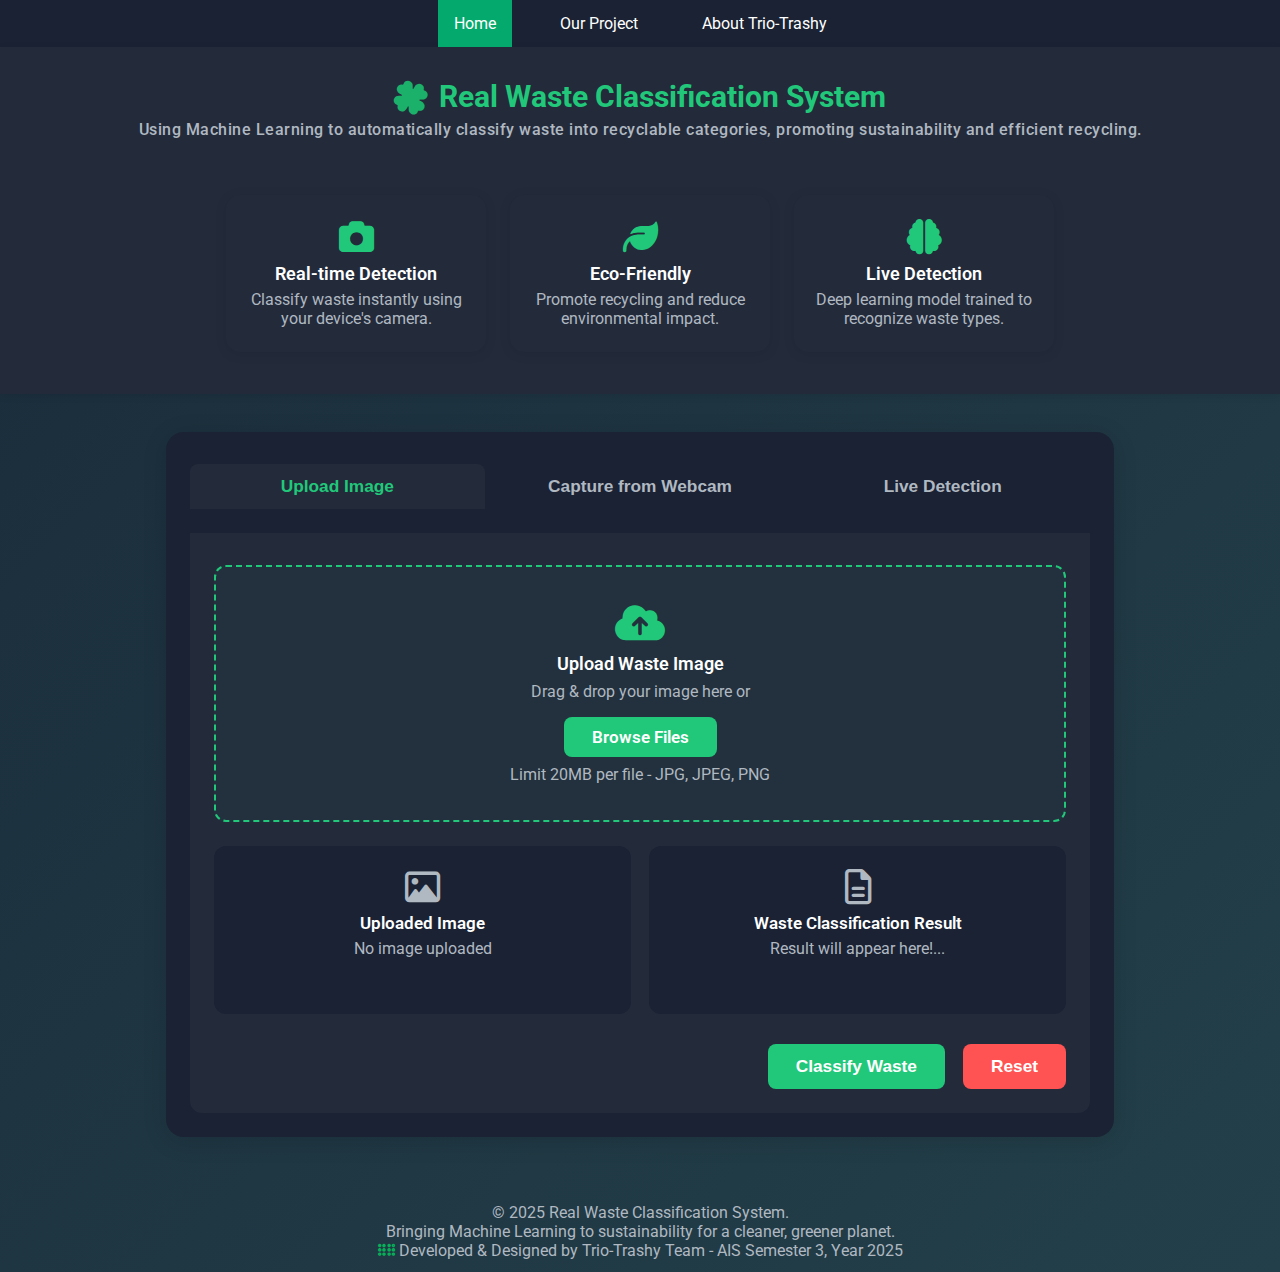
<file: templates/index.html>
<!DOCTYPE html>
<html lang="en">
<head>
  <meta charset="UTF-8">
  <title>Real Waste Classification System</title>
  <meta name="viewport" content="width=device-width, initial-scale=1.0">
  <link href="https://fonts.googleapis.com/css?family=Roboto:400,700&display=swap" rel="stylesheet">
  <link rel="stylesheet" href="https://cdnjs.cloudflare.com/ajax/libs/font-awesome/6.4.2/css/all.min.css">
  <style>
    h2, p {
      margin: 0px;
    }

    .nav-container {
      display: flex;
      justify-content: center; /* Centers the <ul> horizontally */
      background: var(--tab-bg); /* Apply background to the full bar */
    }

    ul {
      list-style-type: none;
      margin: 0;
      padding: 0;
      /* background: var(--tab-bg); */ /* <-- This was moved to .nav-container */
      display: flex;
    }

    ul li a {
      display: block;
      color: white;
      padding: 14px 16px;
      text-decoration: none;
    }

    /* Add spacing between menu items */
    .nav-container > ul > li {
        margin: 0 16px; /* Adds 16px space on left/right (increased from 8px) */
    }

    ul li a:hover:not(.active) {
      background: var(--secondary);
    }

    ul li a.active {
      background-color: #04AA6D;
    }

    :root {
      --primary: #21c87a;
      --primary-dark: #1a2b3a;
      --secondary: #232b3b;
      --accent: #ffd600;
      --card-bg: #232b3b;
      --tab-bg: #1a2233;
      --text: #fff;
      --muted: #b0b8c1;
      --success: #21c87a;
      --danger: #ff5252;
    }
    body {
      font-family: 'Roboto', Arial, sans-serif;
      background: linear-gradient(135deg, #1a2b3a 0%, #23404a 100%);
      margin: 0;
      padding: 0;
      color: var(--text);
      min-height: 100vh;
    }
    .header {
      background: var(--secondary);
      padding: 32px 0 24px 0;
      text-align: center;
      box-shadow: 0 2px 8px rgba(0,0,0,0.08);
    }
    .logo {
      font-size: 1.9rem;
      font-weight: bold;
      color: var(--primary);
      display: flex;
      align-items: center;
      justify-content: center;
      gap: 12px;
    }
    .logo span {
      color: var(--accent);
      font-weight: 700;
    }
    .tagline {
      margin: 18px 0 0 0;
      font-size: 1.1rem;
      color: var(--muted);
    }
    .badge {
      display: inline-block;
      /* background: var(--card-bg); */
      color: #fff;
      border-radius: 5px;
      padding: 6px 18px;
      font-size: 0.85rem;
      margin-bottom: 18px;
      font-weight: 500;
      letter-spacing: 0.5px;
    }
    .main-title {
      font-size: 2.2rem;
      font-weight: 700;
      margin: 0 0 10px 0;
      color: #fff;
    }
    .subtitle {
      color: var(--muted);
      font-size: 1.1rem;
      margin-bottom: 32px;
    }
    .features {
      display: flex;
      justify-content: center;
      gap: 24px;
      margin: 32px 0 0 0;
      flex-wrap: wrap;
    }
    .feature-card {
      background: var(--card-bg);
      border-radius: 14px;
      padding: 24px 20px;
      width: 220px;
      text-align: center;
      box-shadow: 0 2px 12px rgba(0,0,0,0.10);
      color: #fff;
      margin-bottom: 18px;
    }
    .feature-card i {
      font-size: 2.2rem;
      color: var(--primary);
      margin-bottom: 10px;
    }
    .feature-title {
      font-weight: 600;
      margin-bottom: 6px;
      font-size: 1.1rem;
    }
    .feature-desc {
      color: var(--muted);
      font-size: 0.98rem;
    }
    .container {
      max-width: 900px;
      margin: 38px auto 0 auto;
      background: var(--tab-bg);
      border-radius: 18px;
      box-shadow: 0 4px 24px rgba(0,0,0,0.13);
      padding: 32px 24px 24px 24px;
    }
    .tabs {
      display: flex;
      gap: 8px;
      margin-bottom: 24px;
    }
    .tab-btn {
      flex: 1;
      background: none;
      border: none;
      color: var(--muted);
      font-size: 1.08rem;
      padding: 12px 0;
      border-radius: 8px 8px 0 0;
      cursor: pointer;
      font-weight: 600;
      transition: background 0.2s, color 0.2s;
    }
    .tab-btn.active {
      background: var(--card-bg);
      color: var(--primary);
    }
    .tab-content {
      display: none;
      background: var(--card-bg);
      border-radius: 0 0 12px 12px;
      padding: 32px 24px 24px 24px;
      min-height: 260px;
      animation: fadeIn 0.7s;
    }
    .tab-content.active {
      display: block;
    }
    .upload-area {
      text-align: center;
      border: 2px dashed var(--primary);
      border-radius: 12px;
      padding: 36px 18px;
      background: rgba(33,200,122,0.04);
      margin-bottom: 24px;
    }
    .upload-area i {
      font-size: 2.5rem;
      color: var(--primary);
      margin-bottom: 10px;
    }
    .upload-area input[type="file"] {
      display: none;
    }
    .upload-label {
      display: inline-block;
      background: var(--primary);
      color: #fff;
      padding: 10px 28px;
      border-radius: 8px;
      font-size: 1.08rem;
      font-weight: 600;
      cursor: pointer;
      margin-top: 16px;
      transition: background 0.2s;
    }
    .upload-label:hover {
      background: #1bb16a;
    }
    .upload-note {
      color: var(--muted);
      font-size: 0.98rem;
      margin-top: 8px;
    }
    .cards-row {
      display: flex;
      gap: 18px;
      margin-bottom: 18px;
      flex-wrap: wrap;
    }
    .result-card {
      flex: 1;
      background: #1a2233;
      border-radius: 12px;
      padding: 24px 16px;
      min-width: 220px;
      min-height: 120px;
      text-align: center;
      color: #fff;
      margin-bottom: 12px;
    }
    .result-card i {
      font-size: 2.2rem;
      color: var(--muted);
      margin-bottom: 8px;
    }
    .result-title {
      font-size: 1.05rem;
      font-weight: 600;
      margin-bottom: 6px;
    }
    .result-content {
      color: var(--muted);
      font-size: 0.98rem;
    }
    .action-row {
      display: flex;
      gap: 18px;
      justify-content: flex-end;
      margin-top: 18px;
    }
    .action-btn {
      padding: 12px 28px;
      border: none;
      border-radius: 8px;
      font-size: 1.08rem;
      font-weight: 600;
      cursor: pointer;
      transition: background 0.2s;
    }
    .action-btn.process {
      background: var(--success);
      color: #fff;
    }
    .action-btn.process:hover {
      background: #1bb16a;
    }
    .action-btn.reset {
      background: var(--danger);
      color: #fff;
    }
    .action-btn.reset:hover {
      background: #d32f2f;
    }
    .footer {
      margin-top: 48px;
      text-align: center;
      color: var(--muted);
      font-size: 0.98rem;
      padding: 18px 0 12px 0;
    }
    @media (max-width: 900px) {
      .features { flex-direction: column; align-items: center; }
      .cards-row { flex-direction: column; }
      .container { padding: 18px 4vw 18px 4vw; }
    }
    @keyframes fadeIn {
      from { opacity: 0; transform: translateY(30px);}
      to { opacity: 1; transform: translateY(0);}
    }
  </style>
 
</head>
<body>
  <div class="nav-container">      
    <ul>
      <li><a class="active" href="/">Home</a></li>      
      <li><a href="/about_project">Our Project</a></li> 
      <li><a href="/our_team">About Trio-Trashy</a></li>
    </ul>
  </div>

  <div class="header">
    <div class="logo">
       <i class="fa-solid fa-clover fa-rotate-by fa-lg" style="color:#1bb16a;; --fa-rotate-angle: 150deg;"></i> Real Waste Classification System
    </div>
    <div class="badge feature-desc"> Using Machine Learning to automatically classify waste into recyclable categories, promoting sustainability and efficient recycling. </div>
    <div class="subtitle"></div> 
    <div class="features">
      <div class="feature-card">
        <i class="fa-solid fa-camera"></i>
        <div class="feature-title">Real-time Detection</div>
        <div class="feature-desc">Classify waste instantly using your device's camera.</div>
      </div>
      <div class="feature-card">
        <i class="fa-solid fa-leaf"></i>
        <div class="feature-title">Eco-Friendly</div>
        <div class="feature-desc">Promote recycling and reduce environmental impact.</div>
      </div>
      <div class="feature-card">
        <i class="fa-solid fa-brain"></i>
        <div class="feature-title">Live Detection</div>
        <div class="feature-desc">Deep learning model trained to recognize waste types.</div>
      </div>
    </div>
  </div>
  <div class="container">
    <div class="tabs">
      <button class="tab-btn active" onclick="showTab('uploadTab', this)">Upload Image</button>
      <button class="tab-btn" onclick="showTab('captureTab', this)">Capture from Webcam</button>
      <button class="tab-btn" onclick="showTab('liveTab', this)">Live Detection</button>
    </div>

    <!-- 1. Upload Tab -->
    <div id="uploadTab" class="tab-content active">
      <div class="upload-area" id="uploadDrop">
        <i class="fa-solid fa-cloud-arrow-up"></i>
        <div style="font-size:1.15rem;font-weight:600;margin-bottom:6px;">Upload Waste Image</div>
        <div class="upload-note">Drag & drop your image here or</div>
        <label class="upload-label">
          Browse Files
          <input type="file" accept="image/*" onchange="handleUpload(this)">
        </label>
        <div class="upload-note">Limit 20MB per file - JPG, JPEG, PNG</div>
      </div>
      <div class="cards-row">
        <div class="result-card" id="uploadedImageCard">
          <i class="fa-regular fa-image"></i>
          <div class="result-title">Uploaded Image</div>
          <div class="result-content" id="uploadedImageText">No image uploaded</div>
        </div>
        <div class="result-card" id="segmentationCard">
          <i class="fa-regular fa-file-lines"></i>
          <div class="result-title" id="segmentationTitle">Waste Classification Result</div>
          <div class="result-content" id="segmentationContent">
            Result will appear here!...
          </div>
        </div>
      </div>
      <div class="action-row">
        <button class="action-btn process" onclick="processImage()">Classify Waste</button>
        <button class="action-btn reset" onclick="resetUpload()">Reset</button>
      </div>
    </div>


    <!-- 2. Capture Tab -->
    <div id="captureTab" class="tab-content">
      <div class="upload-area">
        <i class="fa-solid fa-camera"></i>
        <div style="font-size:1.15rem;font-weight:600;margin-bottom:6px;">Capture Waste Image</div>
        <div class="upload-note">Use your webcam to capture a photo of your waste item.</div>
        <video id="camera" autoplay playsinline style="margin-top:12px;max-width:100%;border-radius:10px;"></video><br>
        <button class="upload-label" onclick="captureImage()">Capture</button>
        <button class="upload-label" onclick="flipCamera()" style="background:var(--accent);color:#222;margin-left:10px;">Flip Camera</button>
      </div>
      <div class="cards-row">
        <div class="result-card" id="capturedImageCard">
          <i class="fa-regular fa-image"></i>
          <div class="result-title">Captured Image</div>
          <div class="result-content" id="capturedImageText">No image captured</div>
        </div>
        <div class="result-card" id="captureResultCard">
          <i class="fa-regular fa-file-lines"></i>
          <div class="result-title" id="segmentationTitle">Segregation Result</div>
          <div class="result-content" id="segmentationContent">Results will appear here!...</div>
        </div>
      </div>      
    </div>

    <!-- 3. Live Tab -->
    <div id="liveTab" class="tab-content">
      <div class="upload-area">
        <i class="fa-solid fa-video"></i>
        <div style="font-size:1.15rem;font-weight:600;margin-bottom:6px;">Live Detection</div>
        <div class="upload-note">Point your camera at waste items for live predictions.</div>
        <video id="realtimeCamera" autoplay playsinline style="margin-top:12px;max-width:100%;border-radius:10px;"></video><br>
        <button class="upload-label" onclick="flipRealtimeCamera()" style="background:var(--accent);color:#222;margin-top:10px;">Flip Camera</button>
      </div>
      <div class="result-card" style="margin:0 auto;">
        <i class="fa-regular fa-file-lines"></i>
        <div class="result-title">Live Result</div>
        <div class="result-content" id="realtimeResultText">Results will appear here</div>
      </div>
    </div>

  </div>

  <div class="footer">
    &copy; 2025 Real Waste Classification System.<br>
    Bringing Machine Learning to sustainability for a cleaner, greener planet.<br>
    <i class="fa-solid fa-braille fa-sm" style="color: #06b259;"></i> Developed & Designed by Trio-Trashy Team - AIS Semester 3, Year 2025
  </div>
  <script>

    // Tab switching
    function showTab(tabId, btn) {
      document.querySelectorAll('.tab-content').forEach(tab => tab.classList.remove('active'));
      document.getElementById(tabId).classList.add('active');
      document.querySelectorAll('.tab-btn').forEach(b => b.classList.remove('active'));
      btn.classList.add('active');
      if (tabId !== 'liveTab') liveDetectionActive = false;
    }

    // Upload logic
    let uploadedImage = null;
    function handleUpload(input) {
      const file = input.files[0];
      if (!file) return;
      uploadedImage = file;
      document.getElementById('uploadedImageText').innerHTML = `<img src="${URL.createObjectURL(file)}" style="max-width:200px;border-radius:8px;">`;
      document.getElementById('segmentationContent').innerText = "Ready to process";
    }
 
    function resetUpload() {
      uploadedImage = null;
      document.getElementById('uploadedImageText').innerText = "No image uploaded";
      document.getElementById('segmentationContent').innerText = "Results will appear here";
    }

    // Webcam logic (simplified, add your backend integration as needed)
    let stream, currentFacingMode = "environment";
    function startCamera(videoId, facingMode = "environment") {
      const constraints = { video: { facingMode }, audio: false };
      navigator.mediaDevices.getUserMedia(constraints)
        .then(s => {
          stream = s;
          const video = document.getElementById(videoId);
          video.srcObject = stream;
        });
    } 

    /**
     * Animates an image from a start element to an end element.
     * @param {HTMLElement} startElement - The <img> element to animate from.
     * @param {HTMLElement} endElement - The target <div> element to animate to.
     * @returns {Promise} - A promise that resolves when the animation is complete.
     */
    function animateToss(startElement, endElement) {
      return new Promise(resolve => {
        // 1. Get positions
        const startRect = startElement.getBoundingClientRect();
        const endRect = endElement.getBoundingClientRect();
        
        // Calculate start and end coordinates (center points)
        const startX = startRect.left + startRect.width / 2;
        const startY = startRect.top + startRect.height / 2;
        const endX = endRect.left + endRect.width / 2;
        const endY = endRect.top + endRect.height / 2;

        // 2. Create the "flying" image
        const flyingImage = document.createElement('img');
        flyingImage.src = startElement.src;
        flyingImage.style.position = 'fixed'; // Use fixed positioning for viewport
        flyingImage.style.left = `${startRect.left}px`;
        flyingImage.style.top = `${startRect.top}px`;
        flyingImage.style.width = `${startRect.width}px`;
        flyingImage.style.height = `${startRect.height}px`;
        flyingImage.style.borderRadius = '8px'; // Match original style
        flyingImage.style.zIndex = '9999';
        flyingImage.style.border = '2px solid var(--primary)'; // Make it stand out
        document.body.appendChild(flyingImage);

        // 3. Animate using the Web Animate API
        const animation = flyingImage.animate([
          { // from
            transform: 'translate(0, 0) scale(1) rotate(0deg)',
            opacity: 1
          },
          { // to
            // Move to the destination, shrink, and fade out
            transform: `translate(${endX - startX}px, ${endY - startY}px) scale(0.1) rotate(360deg)`,
            opacity: 0
          }
        ], {
          duration: 700, // 0.7 seconds
          easing: 'cubic-bezier(0.5, -0.2, 0.8, 0.5)' // An easing that gives it a nice "arc"
        });

        // 4. Clean up and resolve the promise when done
        animation.onfinish = () => {
          flyingImage.remove();
          resolve();
        };
      });
    }

    function processImage() {
      if (!uploadedImage) {
        document.getElementById('segmentationContent').innerText = "Please upload an image first.";
        return;
      }
      
      // Show processing state
      document.getElementById('segmentationContent').innerHTML = `<span style="color:var(--primary);"><i class="fa fa-spinner fa-spin"></i> Processing...</span>`;
      document.getElementById('segmentationTitle').innerHTML = 'Classifying...';
      
      // Get the uploaded image element to animate FROM
      const startImageElement = document.getElementById('uploadedImageText').querySelector('img');
      
      const formData = new FormData();
      formData.append('image', uploadedImage);

      fetch('/predict', {
        method: 'POST',
        body: formData
      })
        .then(res => {
          if (!res.ok) {
            // Handle server errors (like 500)
            return res.json().then(err => Promise.reject(err));
          }
          return res.json();
        })
        .then(data => {
          // Check for a successful prediction WITH a bin path
          if (data.bin_path && startImageElement) {
            
            // Get the card element to animate TO
            const endElement = document.getElementById('segmentationCard');
            
            // 1. Clear the "Processing..." text
            document.getElementById('segmentationTitle').innerHTML = 'Waste Classification Result';
            document.getElementById('segmentationContent').innerHTML = ''; // Empty for animation
            
            // 2. Run the animation and wait for it to finish
            animateToss(startImageElement, endElement).then(() => {
              
              // 3. Animation is done, now show the final result
              // This is the HTML that was in your original file, just formatted nicely
              const resultHTML = `
                <span style="color:var(--success); line-height: 1.6;">
                  Waste Type: <strong>${data.waste_type}</strong><br>
                  Bin: <strong>${data.prediction}</strong><br>
                  Confidence: <strong>${data.confidence}</strong>
                </span>
                <br><br>
                <img src="${data.bin_path}" alt="${data.prediction} Bin" style="max-width: 50%; height: auto; border-radius: 4px; animation: fadeIn 0.5s;">
              `;
              document.getElementById('segmentationContent').innerHTML = resultHTML;
            });
            
          } else {
            // Fallback for an error from the server or if something went wrong
            document.getElementById('segmentationTitle').innerHTML = 'Result';
            document.getElementById('segmentationContent').innerHTML = 
              `<span style="color:var(${data.error ? '--danger' : '--success'});">${data.error || data.prediction || 'An unknown error occurred'}</span>`;
          }
        })
        .catch((err) => {
          // Handle network errors or errors from the .then() block
          console.error('Fetch Error:', err);
          document.getElementById('segmentationTitle').innerHTML = 'Error';
          const errorMessage = err.error || 'Prediction failed. Try again.';
          document.getElementById('segmentationContent').innerHTML = `<span style="color:var(--danger);">${errorMessage}</span>`;
        });
    }

    function captureImage() {
      const video = document.getElementById("camera");
      const captureBtn = document.querySelector('#captureTab .upload-label');
      captureBtn.disabled = true;
      captureBtn.style.opacity = 0.6;

      const canvas = document.createElement("canvas");
      canvas.width = video.videoWidth;
      canvas.height = video.videoHeight;
      canvas.getContext("2d").drawImage(video, 0, 0);

      const imgDataUrl = canvas.toDataURL("image/jpeg");
      
      // 1. Show the captured image preview
      document.getElementById("capturedImageText").innerHTML = `<img src="${imgDataUrl}" style="max-width:120px;border-radius:8px;">`;
      
      // 2. Get the new preview image to animate FROM
      const startImageElement = document.getElementById('capturedImageText').querySelector('img');
      
      // 3. Set processing text
      document.getElementById("captureResultCard").querySelector('.result-title').innerHTML = 'Classifying...';
      // document.getElementById("captureResultText").innerHTML = `<span style="color:var(--primary);"><i class="fa fa-spinner fa-spin"></i> Processing...</span>`;

      canvas.toBlob(blob => {
        const formData = new FormData();
        formData.append('image', blob, 'capture.jpg');
        
        fetch('/predict', {
          method: 'POST',
          body: formData
        })
        .then(res => {
          if (!res.ok) {
            return res.json().then(err => Promise.reject(err));
          }
          return res.json();
        })    
        .then(data => {
          // alert("Data received from server: " + JSON.stringify(data));
          // alert("Data.bin_path: " + data.bin_path);
          
          if (data.bin_path && startImageElement) {
            // alert("bin_path: " + data.bin_path );
            // alert("prediction: " + data.prediction );
            // alert("waste_type: " + data.waste_type );
            // alert("confidence: " + data.confidence );

            // Get the card element to animate TO
            const endElement = document.getElementById('captureResultCard');
                        
            // 1. Clear the "Processing..." text
            document.getElementById("captureResultCard").querySelector('.result-title').innerHTML = 'Waste Classification Result';
            document.getElementById("captureResultCard").querySelector('.result-content').innerHTML =  ''; // Empty for animation
            
            // 2. Run the animation
             animateToss(startImageElement, endElement).then(() => {
              
              // // 3. Animation is done, show the final result
              const resultHTML = `
                <span style="color:var(--success); line-height: 1.6;">
                  Waste Type: <strong>${data.waste_type}</strong><br>
                  Bin: <strong>${data.prediction}</strong><br>
                  Confidence: <strong>${data.confidence}</strong>
                </span>
                <br><br>
                <img src="${data.bin_path}" alt="${data.prediction} Bin" style="max-width: 50%; height: auto; border-radius: 4px; animation: fadeIn 0.5s;">
              `;
              document.getElementById("captureResultCard").querySelector('.result-content').innerHTML = resultHTML;
             });
            
          } else {
            // Fallback for an error
            document.getElementById('captureResultCard').querySelector('.result-title').innerHTML = 'Result';
            document.getElementById('captureResultText').innerHTML = 
              `<span style="color:var(${data.error ? '--danger' : '--success'});">${data.error || data.prediction || 'An unknown error occurred'}</span>`;
          }
        })
        .catch((err) => {
          console.error('Fetch Error:', err);
          document.getElementById('captureResultCard').querySelector('.result-title').innerHTML = 'Error';
          const errorMessage = err.error || 'Prediction failed. Try again.';
          document.getElementById('captureResultText').innerHTML = `<span style="color:var(--danger);">${errorMessage}</span>`;
        })
        .finally(() => {
          captureBtn.disabled = false;
          captureBtn.style.opacity = 1;
        });
      }, "image/jpeg");
    }


    function flipCamera() {
      currentFacingMode = currentFacingMode === "user" ? "environment" : "user";
      if (stream) stream.getTracks().forEach(track => track.stop());
      startCamera("camera", currentFacingMode);
    }
    // Live detection logic (simplified)
    function flipRealtimeCamera() {
      currentFacingMode = currentFacingMode === "user" ? "environment" : "user";
      if (stream) stream.getTracks().forEach(track => track.stop());
      startCamera("realtimeCamera", currentFacingMode);
    }  

  let liveDetectionActive = false;
    
  function startLiveDetection() {
    const video = document.getElementById("realtimeCamera");
    liveDetectionActive = true;
    const resultBox = document.getElementById("realtimeResultText");
    let firstRun = true;

    function sendFrame() {
      if (!liveDetectionActive) return;
      if (video.readyState === 4) {
        const canvas = document.createElement("canvas");
        canvas.width = video.videoWidth;
        canvas.height = video.videoHeight;
        canvas.getContext("2d").drawImage(video, 0, 0);
        canvas.toBlob(blob => {
          const formData = new FormData();
          formData.append('image', blob, 'frame.jpg');
          if (firstRun) {
            resultBox.innerHTML = `<span style="color:var(--primary);"><i class="fa fa-spinner fa-spin"></i> Detecting...</span>`;
            firstRun = false;
          }
          fetch('/predict', {
            method: 'POST',
            body: formData
          })
            .then(res => res.json())
            .then(data => {

              // alert("bin_path: " + data.bin_path );
              // alert("prediction: " + data.prediction );
              // alert("waste_type: " + data.waste_type );
              // alert("confidence: " + data.confidence );

              const resultHTML = `
                <span style="color:var(--success); line-height: 1.6;">
                  Waste Type: <strong>${data.waste_type}</strong><br>
                  Bin: <strong>${data.prediction}</strong><br>
                  Confidence: <strong>${data.confidence}</strong>
                </span>
                <br><br>
                <img src="${data.bin_path}" alt="${data.prediction} Bin" style="max-width: 50%; height: auto; border-radius: 4px; animation: fadeIn 0.5s;">
              `;
              resultBox.innerHTML = resultHTML;

              // let result = data.result || data.prediction || "No prediction received.";
              // let confidence = data.confidence !== undefined ? ` (${(data.confidence * 100).toFixed(1)}%)` : "";
              // resultBox.innerHTML = `<span style="color:var(--success);">${result}${confidence}</span>`;
              setTimeout(sendFrame, 1200);
            })
            .catch(() => {
              resultBox.innerHTML = `<span style="color:var(--danger);">Prediction failed.</span>`;
              setTimeout(sendFrame, 2000);
            });
        }, "image/jpeg");
      } else {
        setTimeout(sendFrame, 600);
      }
    }
    sendFrame();
  }

    document.querySelectorAll('.tab-btn').forEach((btn, idx) => {
    btn.addEventListener('click', () => {
      if (btn.textContent.includes('Webcam')) {
        liveDetectionActive = false;
        startCamera("camera", currentFacingMode);
      }
      if (btn.textContent.includes('Live')) {
        startCamera("realtimeCamera", currentFacingMode);
        setTimeout(startLiveDetection, 1000); // Wait for camera to be ready
      }
      if (btn.textContent.includes('Upload')) {
        liveDetectionActive = false;
        if (stream) stream.getTracks().forEach(track => track.stop());
      }
    });
  });

    // Drag & drop upload
    const uploadDrop = document.getElementById('uploadDrop');
    uploadDrop.addEventListener('dragover', e => { e.preventDefault(); uploadDrop.style.background = 'rgba(33,200,122,0.10)'; });
    uploadDrop.addEventListener('dragleave', e => { e.preventDefault(); uploadDrop.style.background = 'rgba(33,200,122,0.04)'; });
    uploadDrop.addEventListener('drop', e => {
      e.preventDefault();
      uploadDrop.style.background = 'rgba(33,200,122,0.04)';
      const files = e.dataTransfer.files;
      if (files.length) {
        document.querySelector('.upload-label input[type="file"]').files = files;
        handleUpload({ files });
      }
    });

  </script>
</body>
</html>
</file>
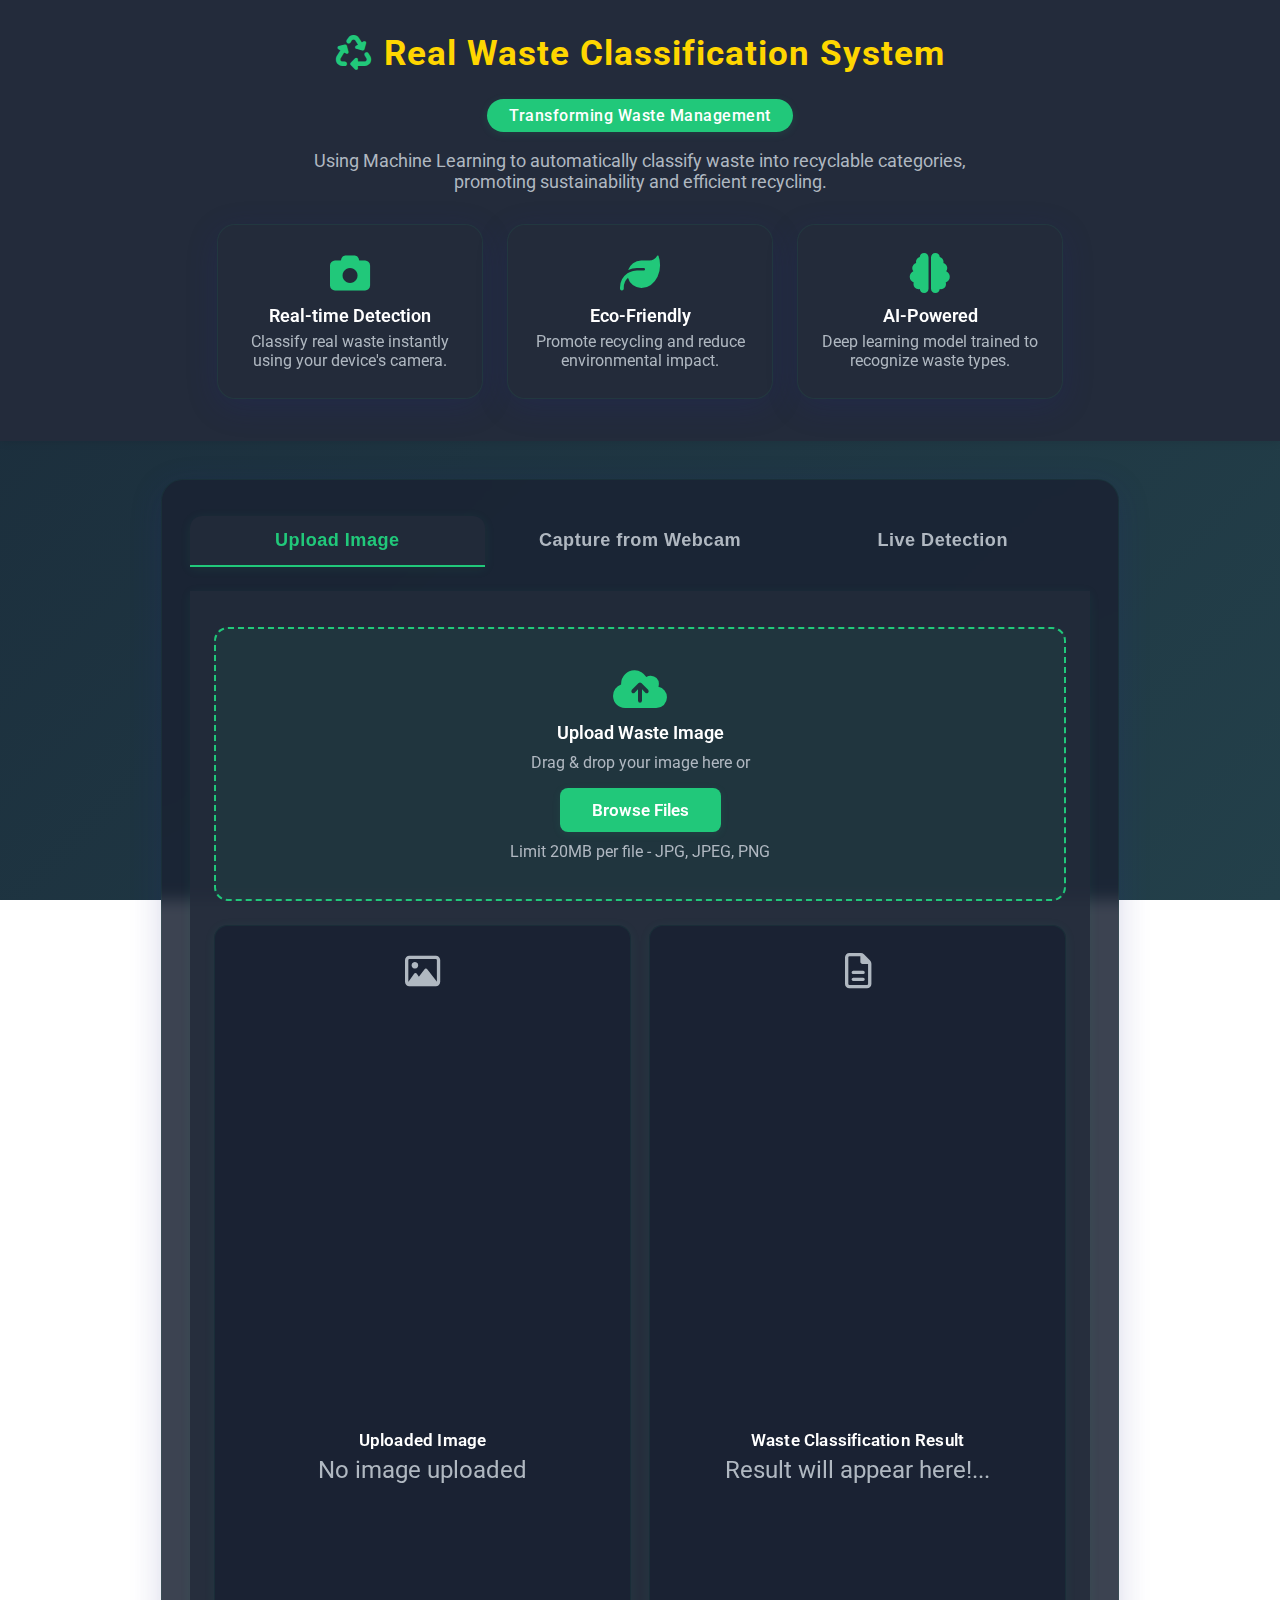
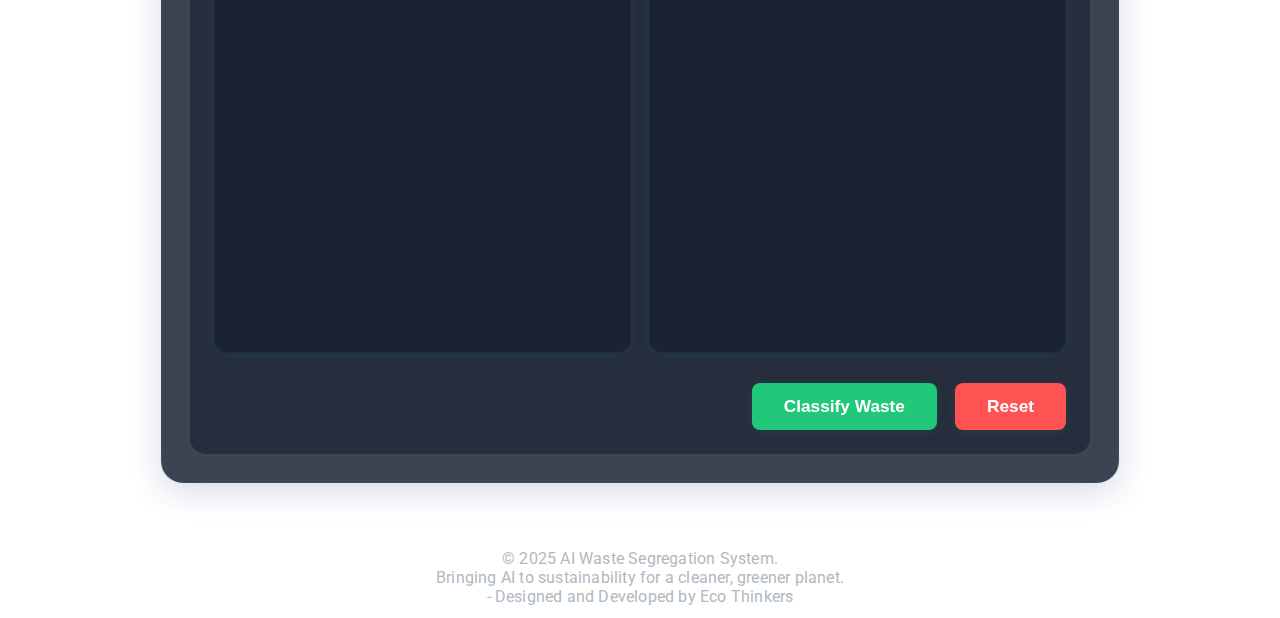
<file: Testing/index__.html>
<!DOCTYPE html>
<html lang="en">
<head>
  <meta charset="UTF-8">
  <title>Real Waste Classification System</title>
  <meta name="viewport" content="width=device-width, initial-scale=1.0">
  <link href="https://fonts.googleapis.com/css?family=Roboto:400,700&display=swap" rel="stylesheet">
  <link rel="stylesheet" href="https://cdnjs.cloudflare.com/ajax/libs/font-awesome/6.4.2/css/all.min.css">
  
  <link rel="stylesheet" href="../static/styles.css">
</head>
<body>
  <div class="header">
    <div class="logo">
      <i class="fa-solid fa-recycle"></i> <span>Real Waste Classification System</span>
    </div>
    <div class="badge">Transforming Waste Management</div>
    <!-- <div class="main-title">AI Waste Segregation System</div> -->
    <div class="subtitle">
      Using Machine Learning to automatically classify waste into recyclable categories, promoting sustainability and efficient recycling.
    </div>
    <div class="features">
      <div class="feature-card">
        <i class="fa-solid fa-camera"></i>
        <div class="feature-title">Real-time Detection</div>
        <div class="feature-desc">Classify real waste instantly using your device's camera.</div>
      </div>
      <div class="feature-card">
        <i class="fa-solid fa-leaf"></i>
        <div class="feature-title">Eco-Friendly</div>
        <div class="feature-desc">Promote recycling and reduce environmental impact.</div>
      </div>
      <div class="feature-card">
        <i class="fa-solid fa-brain"></i>
        <div class="feature-title">AI-Powered</div>
        <div class="feature-desc">Deep learning model trained to recognize waste types.</div>
      </div>
    </div>
  </div>
  <div class="container">
    <div class="tabs">
      <button class="tab-btn active" onclick="showTab('uploadTab', this)">Upload Image</button>
      <button class="tab-btn" onclick="showTab('captureTab', this)">Capture from Webcam</button>
      <button class="tab-btn" onclick="showTab('liveTab', this)">Live Detection</button>
    </div>
    <!-- Upload Tab -->
    <div id="uploadTab" class="tab-content active">
      <div class="upload-area" id="uploadDrop">
        <i class="fa-solid fa-cloud-arrow-up"></i>
        <div style="font-size:1.15rem;font-weight:600;margin-bottom:6px;">Upload Waste Image</div>
        <div class="upload-note">Drag & drop your image here or</div>
        <label class="upload-label">
          Browse Files
          <input type="file" accept="image/*" onchange="handleUpload(this)">
        </label>
        <div class="upload-note">Limit 20MB per file - JPG, JPEG, PNG</div>
      </div>
      <div class="cards-row">
        <div class="result-card" id="uploadedImageCard">
          <i class="fa-regular fa-image"></i>
          <div class="result-title">Uploaded Image</div>
          <div class="result-content" id="uploadedImageText">No image uploaded</div>
        </div>
        <div class="result-card" id="segmentationCard">
          <i class="fa-regular fa-file-lines"></i>

          <div class="result-title" id="segmentationTitle">Waste Classification Result</div>
          <div class="result-content" id="segmentationContent">
            Result will appear here!...
          </div>

        </div>
      </div>
      <div class="action-row">
        <button class="action-btn process" onclick="processImage()">Classify Waste</button>
        <!-- <button class="action-btn process" onclick="resetUpload()">Classify Another</button> -->
        <button class="action-btn reset" onclick="resetUpload()">Reset</button>
      </div>
    </div>
    <!-- Capture Tab -->
    <div id="captureTab" class="tab-content">
      <div class="upload-area">
        <i class="fa-solid fa-camera"></i>
        <div style="font-size:1.15rem;font-weight:600;margin-bottom:6px;">Capture Waste Image</div>
        <div class="upload-note">Use your webcam to capture a photo of your waste item.</div>
        <video id="camera" autoplay playsinline style="margin-top:12px;max-width:100%;border-radius:10px;"></video><br>
        <button class="upload-label" onclick="captureImage()">Capture</button>
        <button class="upload-label" onclick="flipCamera()" style="background:var(--accent);color:#222;margin-left:10px;">Flip Camera</button>
      </div>
      <div class="cards-row">
        <div class="result-card" id="capturedImageCard">
          <i class="fa-regular fa-image"></i>
          <div class="result-title">Captured Image</div>
          <div class="result-content" id="capturedImageText">No image captured</div>
        </div>
        <div class="result-card" id="captureResultCard">
          <i class="fa-regular fa-file-lines"></i>
          <div class="result-title" id="segmentationTitle">Segregation Result</div>
          <div class="result-content" id="segmentationContent">Results will appear here!...</div>
        </div>
      </div>
    </div>
    <!-- Live Tab -->
    <div id="liveTab" class="tab-content">
      <div class="upload-area">
        <i class="fa-solid fa-video"></i>
        <div style="font-size:1.15rem;font-weight:600;margin-bottom:6px;">Live Detection</div>
        <div class="upload-note">Point your camera at waste items for live predictions.</div>
        <video id="realtimeCamera" autoplay playsinline style="margin-top:12px;max-width:100%;border-radius:10px;"></video><br>
        <button class="upload-label" onclick="flipRealtimeCamera()" style="background:var(--accent);color:#222;margin-top:10px;">Flip Camera</button>
      </div>
      <div class="result-card" style="margin:0 auto;">
        <i class="fa-regular fa-file-lines"></i>
        <div class="result-title">Live Result</div>
        <div class="result-content" id="realtimeResultText">Results will appear here</div>
      </div>
    </div>
    <!-- <div class="upload-note" style="margin-top:18px;">
      <i class="fa-solid fa-circle-info"></i>
      Using EcoSort AI Model v2.1 - Trained on 50,000+ waste images across 6 categories. Integrated with OpenCV for real-time processing.
    </div> -->
  </div>
  <div class="footer">
    &copy; 2025 AI Waste Segregation System.<br>
    Bringing AI to sustainability for a cleaner, greener planet.<br>
    - Designed and Developed by Eco Thinkers
  </div>

  <script src="../static/scripts.js"></script>
  
</body>
</html>
</file>
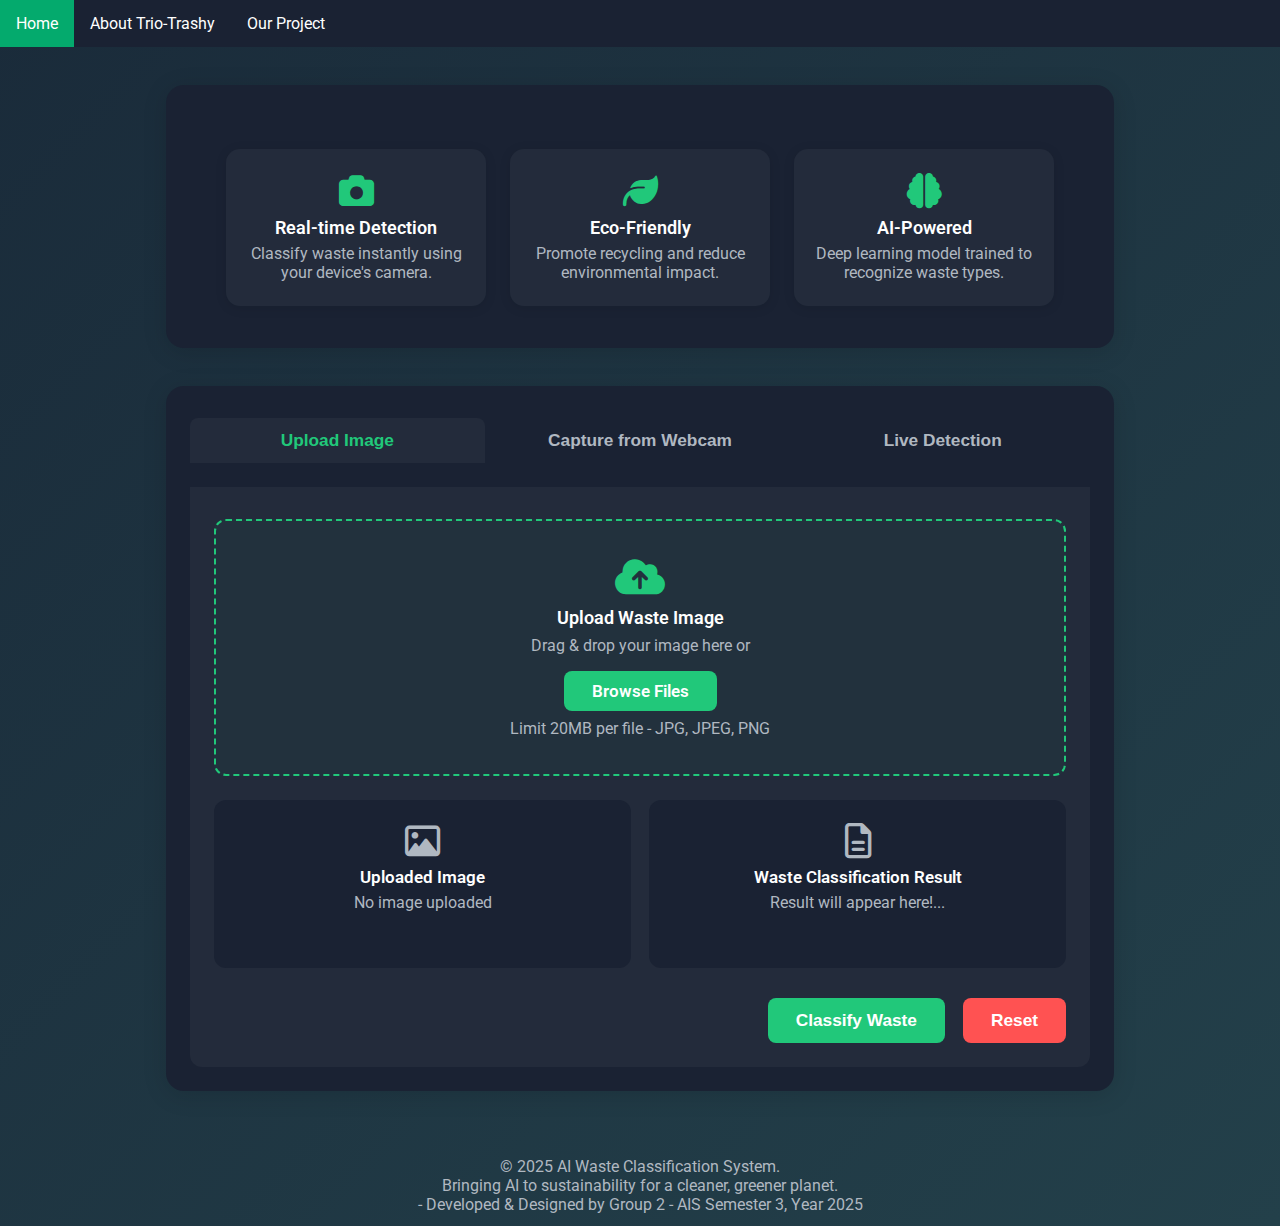
<file: Testing/our_team____.html>
<!DOCTYPE html>
<html lang="en">
<head>
  <meta charset="UTF-8">
  <title>Real Waste Classification System</title>
  <meta name="viewport" content="width=device-width, initial-scale=1.0">
  <link href="https://fonts.googleapis.com/css?family=Roboto:400,700&display=swap" rel="stylesheet">
  <link rel="stylesheet" href="https://cdnjs.cloudflare.com/ajax/libs/font-awesome/6.4.2/css/all.min.css">
  <style>
    h2, p {
      margin: 10px;
    }

    ul {
      list-style-type: none;
      margin: 0;
      padding: 0;
      background: var(--tab-bg);
      display: flex;
    }

    ul li a {
      display: block;
      color: white;
      padding: 14px 16px;
      text-decoration: none;
    }

    ul li a:hover:not(.active) {
      background: var(--secondary);
      /* background-color: #111111; */
    }

    ul li a.active {
      background-color: #04AA6D;
    }

    :root {
      --primary: #21c87a;
      --primary-dark: #1a2b3a;
      --secondary: #232b3b;
      --accent: #ffd600;
      --card-bg: #232b3b;
      --tab-bg: #1a2233;
      --text: #fff;
      --muted: #b0b8c1;
      --success: #21c87a;
      --danger: #ff5252;
    }
    body {
      font-family: 'Roboto', Arial, sans-serif;
      background: linear-gradient(135deg, #1a2b3a 0%, #23404a 100%);
      margin: 0;
      padding: 0;
      color: var(--text);
      min-height: 100vh;
    }
    .header {
      background: var(--secondary);
      padding: 32px 0 24px 0;
      text-align: center;
      box-shadow: 0 2px 8px rgba(0,0,0,0.08);
    }
    .logo {
      font-size: 2rem;
      font-weight: bold;
      color: var(--primary);
      display: flex;
      align-items: center;
      justify-content: center;
      gap: 12px;
    }
    .logo span {
      color: var(--accent);
      font-weight: 700;
    }
    .tagline {
      margin: 18px 0 0 0;
      font-size: 1.1rem;
      color: var(--muted);
    }
    .badge {
      display: inline-block;
      background: var(--primary);
      color: #fff;
      border-radius: 20px;
      padding: 6px 18px;
      font-size: 0.95rem;
      margin-bottom: 18px;
      font-weight: 500;
      letter-spacing: 0.5px;
    }
    .main-title {
      font-size: 2.2rem;
      font-weight: 700;
      margin: 0 0 10px 0;
      color: #fff;
    }
    .subtitle {
      color: var(--muted);
      font-size: 1.1rem;
      margin-bottom: 32px;
    }
    .features {
      display: flex;
      justify-content: center;
      gap: 24px;
      margin: 32px 0 0 0;
      flex-wrap: wrap;
    }
    .feature-card {
      background: var(--card-bg);
      border-radius: 14px;
      padding: 24px 20px;
      width: 220px;
      text-align: center;
      box-shadow: 0 2px 12px rgba(0,0,0,0.10);
      color: #fff;
      margin-bottom: 18px;
    }
    .feature-card i {
      font-size: 2.2rem;
      color: var(--primary);
      margin-bottom: 10px;
    }
    .feature-title {
      font-weight: 600;
      margin-bottom: 6px;
      font-size: 1.1rem;
    }
    .feature-desc {
      color: var(--muted);
      font-size: 0.98rem;
    }
    .container {
      max-width: 900px;
      margin: 38px auto 0 auto;
      background: var(--tab-bg);
      border-radius: 18px;
      box-shadow: 0 4px 24px rgba(0,0,0,0.13);
      padding: 32px 24px 24px 24px;
    }
    .tabs {
      display: flex;
      gap: 8px;
      margin-bottom: 24px;
    }
    .tab-btn {
      flex: 1;
      background: none;
      border: none;
      color: var(--muted);
      font-size: 1.08rem;
      padding: 12px 0;
      border-radius: 8px 8px 0 0;
      cursor: pointer;
      font-weight: 600;
      transition: background 0.2s, color 0.2s;
    }
    .tab-btn.active {
      background: var(--card-bg);
      color: var(--primary);
    }
    .tab-content {
      display: none;
      background: var(--card-bg);
      border-radius: 0 0 12px 12px;
      padding: 32px 24px 24px 24px;
      min-height: 260px;
      animation: fadeIn 0.7s;
    }
    .tab-content.active {
      display: block;
    }
    .upload-area {
      text-align: center;
      border: 2px dashed var(--primary);
      border-radius: 12px;
      padding: 36px 18px;
      background: rgba(33,200,122,0.04);
      margin-bottom: 24px;
    }
    .upload-area i {
      font-size: 2.5rem;
      color: var(--primary);
      margin-bottom: 10px;
    }
    .upload-area input[type="file"] {
      display: none;
    }
    .upload-label {
      display: inline-block;
      background: var(--primary);
      color: #fff;
      padding: 10px 28px;
      border-radius: 8px;
      font-size: 1.08rem;
      font-weight: 600;
      cursor: pointer;
      margin-top: 16px;
      transition: background 0.2s;
    }
    .upload-label:hover {
      background: #1bb16a;
    }
    .upload-note {
      color: var(--muted);
      font-size: 0.98rem;
      margin-top: 8px;
    }
    .cards-row {
      display: flex;
      gap: 18px;
      margin-bottom: 18px;
      flex-wrap: wrap;
    }
    .result-card {
      flex: 1;
      background: #1a2233;
      border-radius: 12px;
      padding: 24px 16px;
      min-width: 220px;
      min-height: 120px;
      text-align: center;
      color: #fff;
      margin-bottom: 12px;
    }
    .result-card i {
      font-size: 2.2rem;
      color: var(--muted);
      margin-bottom: 8px;
    }
    .result-title {
      font-size: 1.05rem;
      font-weight: 600;
      margin-bottom: 6px;
    }
    .result-content {
      color: var(--muted);
      font-size: 0.98rem;
    }
    .action-row {
      display: flex;
      gap: 18px;
      justify-content: flex-end;
      margin-top: 18px;
    }
    .action-btn {
      padding: 12px 28px;
      border: none;
      border-radius: 8px;
      font-size: 1.08rem;
      font-weight: 600;
      cursor: pointer;
      transition: background 0.2s;
    }
    .action-btn.process {
      background: var(--success);
      color: #fff;
    }
    .action-btn.process:hover {
      background: #1bb16a;
    }
    .action-btn.reset {
      background: var(--danger);
      color: #fff;
    }
    .action-btn.reset:hover {
      background: #d32f2f;
    }
    .footer {
      margin-top: 48px;
      text-align: center;
      color: var(--muted);
      font-size: 0.98rem;
      padding: 18px 0 12px 0;
    }
    @media (max-width: 900px) {
      .features { flex-direction: column; align-items: center; }
      .cards-row { flex-direction: column; }
      .container { padding: 18px 4vw 18px 4vw; }
    }
    @keyframes fadeIn {
      from { opacity: 0; transform: translateY(30px);}
      to { opacity: 1; transform: translateY(0);}
    }
  </style>
 
</head>
<body>
  <div class="nav-container">      
    <ul>
      <li><a class="active" href="/">Home</a></li>
      <li><a href="/our_team">About Trio-Trashy</a></li>
      <li><a href="/about_project">Our Project</a></li>  
    </ul>
  </div>

  <div class="container">
    
    <div class="features">
      <div class="feature-card">
        <i class="fa-solid fa-camera"></i>
        <div class="feature-title">Real-time Detection</div>
        <div class="feature-desc">Classify waste instantly using your device's camera.</div>
      </div>
      <div class="feature-card">
        <i class="fa-solid fa-leaf"></i>
        <div class="feature-title">Eco-Friendly</div>
        <div class="feature-desc">Promote recycling and reduce environmental impact.</div>
      </div>
      <div class="feature-card">
        <i class="fa-solid fa-brain"></i>
        <div class="feature-title">AI-Powered</div>
        <div class="feature-desc">Deep learning model trained to recognize waste types.</div>
      </div>
    </div>
  </div>
  <div class="container">
    <div class="tabs">
      <button class="tab-btn active" onclick="showTab('uploadTab', this)">Upload Image</button>
      <button class="tab-btn" onclick="showTab('captureTab', this)">Capture from Webcam</button>
      <button class="tab-btn" onclick="showTab('liveTab', this)">Live Detection</button>
    </div>
    <!-- Upload Tab -->
    <div id="uploadTab" class="tab-content active">
      <div class="upload-area" id="uploadDrop">
        <i class="fa-solid fa-cloud-arrow-up"></i>
        <div style="font-size:1.15rem;font-weight:600;margin-bottom:6px;">Upload Waste Image</div>
        <div class="upload-note">Drag & drop your image here or</div>
        <label class="upload-label">
          Browse Files
          <input type="file" accept="image/*" onchange="handleUpload(this)">
        </label>
        <div class="upload-note">Limit 20MB per file - JPG, JPEG, PNG</div>
      </div>
      <div class="cards-row">
        <div class="result-card" id="uploadedImageCard">
          <i class="fa-regular fa-image"></i>
          <div class="result-title">Uploaded Image</div>
          <div class="result-content" id="uploadedImageText">No image uploaded</div>
        </div>
        <div class="result-card" id="segmentationCard">
          <i class="fa-regular fa-file-lines"></i>

          <div class="result-title" id="segmentationTitle">Waste Classification Result</div>
          <div class="result-content" id="segmentationContent">
            Result will appear here!...
          </div>

        </div>
      </div>
      <div class="action-row">
        <button class="action-btn process" onclick="processImage()">Classify Waste</button>
        <!-- <button class="action-btn process" onclick="resetUpload()">Classify Another</button> -->
        <button class="action-btn reset" onclick="resetUpload()">Reset</button>
      </div>
    </div>
    <!-- Capture Tab -->
    <div id="captureTab" class="tab-content">
      <div class="upload-area">
        <i class="fa-solid fa-camera"></i>
        <div style="font-size:1.15rem;font-weight:600;margin-bottom:6px;">Capture Waste Image</div>
        <div class="upload-note">Use your webcam to capture a photo of your waste item.</div>
        <video id="camera" autoplay playsinline style="margin-top:12px;max-width:100%;border-radius:10px;"></video><br>
        <button class="upload-label" onclick="captureImage()">Capture</button>
        <button class="upload-label" onclick="flipCamera()" style="background:var(--accent);color:#222;margin-left:10px;">Flip Camera</button>
      </div>
      <div class="cards-row">
        <div class="result-card" id="capturedImageCard">
          <i class="fa-regular fa-image"></i>
          <div class="result-title">Captured Image</div>
          <div class="result-content" id="capturedImageText">No image captured</div>
        </div>
        <div class="result-card" id="captureResultCard">
          <i class="fa-regular fa-file-lines"></i>
          <div class="result-title" id="segmentationTitle">Segregation Result</div>
          <div class="result-content" id="segmentationContent">Results will appear here!...</div>

        </div>
      </div>
    </div>
    <!-- Live Tab -->
    <div id="liveTab" class="tab-content">
      <div class="upload-area">
        <i class="fa-solid fa-video"></i>
        <div style="font-size:1.15rem;font-weight:600;margin-bottom:6px;">Live Detection</div>
        <div class="upload-note">Point your camera at waste items for live predictions.</div>
        <video id="realtimeCamera" autoplay playsinline style="margin-top:12px;max-width:100%;border-radius:10px;"></video><br>
        <button class="upload-label" onclick="flipRealtimeCamera()" style="background:var(--accent);color:#222;margin-top:10px;">Flip Camera</button>
      </div>
      <div class="result-card" style="margin:0 auto;">
        <i class="fa-regular fa-file-lines"></i>
        <div class="result-title">Live Result</div>
        <div class="result-content" id="realtimeResultText">Results will appear here</div>
      </div>
    </div>
  </div>
  <div class="footer">
    &copy; 2025 AI Waste Classification System.<br>
    Bringing AI to sustainability for a cleaner, greener planet.<br>
    - Developed & Designed by Group 2 - AIS Semester 3, Year 2025
  </div>
  <script>

    // Tab switching
    function showTab(tabId, btn) {
      document.querySelectorAll('.tab-content').forEach(tab => tab.classList.remove('active'));
      document.getElementById(tabId).classList.add('active');
      document.querySelectorAll('.tab-btn').forEach(b => b.classList.remove('active'));
      btn.classList.add('active');
      if (tabId !== 'liveTab') liveDetectionActive = false;
    }

    // Upload logic
    let uploadedImage = null;
    function handleUpload(input) {
      const file = input.files[0];
      if (!file) return;
      uploadedImage = file;
      document.getElementById('uploadedImageText').innerHTML = `<img src="${URL.createObjectURL(file)}" style="max-width:200px;border-radius:8px;">`;
      document.getElementById('segmentationContent').innerText = "Ready to process";
    }
 
    function resetUpload() {
      uploadedImage = null;
      document.getElementById('uploadedImageText').innerText = "No image uploaded";
      document.getElementById('segmentationContent').innerText = "Results will appear here";
    }

    // Webcam logic (simplified, add your backend integration as needed)
    let stream, currentFacingMode = "environment";
    function startCamera(videoId, facingMode = "environment") {
      const constraints = { video: { facingMode }, audio: false };
      navigator.mediaDevices.getUserMedia(constraints)
        .then(s => {
          stream = s;
          const video = document.getElementById(videoId);
          video.srcObject = stream;
        });
    } 

    /**
     * Animates an image from a start element to an end element.
     * @param {HTMLElement} startElement - The <img> element to animate from.
     * @param {HTMLElement} endElement - The target <div> element to animate to.
     * @returns {Promise} - A promise that resolves when the animation is complete.
     */
    function animateToss(startElement, endElement) {
      return new Promise(resolve => {
        // 1. Get positions
        const startRect = startElement.getBoundingClientRect();
        const endRect = endElement.getBoundingClientRect();
        
        // Calculate start and end coordinates (center points)
        const startX = startRect.left + startRect.width / 2;
        const startY = startRect.top + startRect.height / 2;
        const endX = endRect.left + endRect.width / 2;
        const endY = endRect.top + endRect.height / 2;

        // 2. Create the "flying" image
        const flyingImage = document.createElement('img');
        flyingImage.src = startElement.src;
        flyingImage.style.position = 'fixed'; // Use fixed positioning for viewport
        flyingImage.style.left = `${startRect.left}px`;
        flyingImage.style.top = `${startRect.top}px`;
        flyingImage.style.width = `${startRect.width}px`;
        flyingImage.style.height = `${startRect.height}px`;
        flyingImage.style.borderRadius = '8px'; // Match original style
        flyingImage.style.zIndex = '9999';
        flyingImage.style.border = '2px solid var(--primary)'; // Make it stand out
        document.body.appendChild(flyingImage);

        // 3. Animate using the Web Animate API
        const animation = flyingImage.animate([
          { // from
            transform: 'translate(0, 0) scale(1) rotate(0deg)',
            opacity: 1
          },
          { // to
            // Move to the destination, shrink, and fade out
            transform: `translate(${endX - startX}px, ${endY - startY}px) scale(0.1) rotate(360deg)`,
            opacity: 0
          }
        ], {
          duration: 700, // 0.7 seconds
          easing: 'cubic-bezier(0.5, -0.2, 0.8, 0.5)' // An easing that gives it a nice "arc"
        });

        // 4. Clean up and resolve the promise when done
        animation.onfinish = () => {
          flyingImage.remove();
          resolve();
        };
      });
    }

    function processImage() {
      if (!uploadedImage) {
        document.getElementById('segmentationContent').innerText = "Please upload an image first.";
        return;
      }
      
      // Show processing state
      document.getElementById('segmentationContent').innerHTML = `<span style="color:var(--primary);"><i class="fa fa-spinner fa-spin"></i> Processing...</span>`;
      document.getElementById('segmentationTitle').innerHTML = 'Classifying...';
      
      // Get the uploaded image element to animate FROM
      const startImageElement = document.getElementById('uploadedImageText').querySelector('img');
      
      const formData = new FormData();
      formData.append('image', uploadedImage);

      fetch('/predict', {
        method: 'POST',
        body: formData
      })
        .then(res => {
          if (!res.ok) {
            // Handle server errors (like 500)
            return res.json().then(err => Promise.reject(err));
          }
          return res.json();
        })
        .then(data => {
          // Check for a successful prediction WITH a bin path
          if (data.bin_path && startImageElement) {
            
            // Get the card element to animate TO
            const endElement = document.getElementById('segmentationCard');
            
            // 1. Clear the "Processing..." text
            document.getElementById('segmentationTitle').innerHTML = 'Waste Classification Result';
            document.getElementById('segmentationContent').innerHTML = ''; // Empty for animation
            
            // 2. Run the animation and wait for it to finish
            animateToss(startImageElement, endElement).then(() => {
              
              // 3. Animation is done, now show the final result
              // This is the HTML that was in your original file, just formatted nicely
              const resultHTML = `
                <span style="color:var(--success); line-height: 1.6;">
                  Waste Type: <strong>${data.waste_type}</strong><br>
                  Bin: <strong>${data.prediction}</strong><br>
                  Confidence: <strong>${data.confidence}</strong>
                </span>
                <br><br>
                <img src="${data.bin_path}" alt="${data.prediction} Bin" style="max-width: 50%; height: auto; border-radius: 4px; animation: fadeIn 0.5s;">
              `;
              document.getElementById('segmentationContent').innerHTML = resultHTML;
            });
            
          } else {
            // Fallback for an error from the server or if something went wrong
            document.getElementById('segmentationTitle').innerHTML = 'Result';
            document.getElementById('segmentationContent').innerHTML = 
              `<span style="color:var(${data.error ? '--danger' : '--success'});">${data.error || data.prediction || 'An unknown error occurred'}</span>`;
          }
        })
        .catch((err) => {
          // Handle network errors or errors from the .then() block
          console.error('Fetch Error:', err);
          document.getElementById('segmentationTitle').innerHTML = 'Error';
          const errorMessage = err.error || 'Prediction failed. Try again.';
          document.getElementById('segmentationContent').innerHTML = `<span style="color:var(--danger);">${errorMessage}</span>`;
        });
    }

    // function processImage() {
    //   if (!uploadedImage) {
    //     document.getElementById('segmentationContent').innerText = "Please upload an image first.";
    //     return;
    //   }
    //   document.getElementById('segmentationContent').innerHTML = `<span style="color:var(--primary);"><i class="fa fa-spinner fa-spin"></i> Processing...</span>`;
    //   const formData = new FormData();
    //   formData.append('image', uploadedImage);

    //   fetch('/predict', {
    //     method: 'POST',
    //     body: formData
    //   })
    //     .then(res => res.json())
    //     .then(data => {
    //       // Before
    //       // document.getElementById('segmentationContent').innerHTML = `<span style="color:var(--success);">${data.result || data.bin_path}</span>`;

    //       // After: Enhanced to show an image
    //       document.getElementById('segmentationTitle').innerHTML = ''          
    //       document.getElementById('segmentationContent').innerHTML = data.bin_path
    //         ? `<span style="color:var(--success);">${data.result || 'Result of the waste image:: ' + data.waste_type + '</br>' + 'Confidence: ' + data.confidence }</span> </br></br> <img src="${data.bin_path}" alt="Waste Classification Result" style="max-width: 50%; height: auto; border-radius: 4px;">`
    //         : `<span style="color:var(--success);">${data.result || data.waste_type}</span>`;

    //       // Result of the waste image: {predicted_label} (Confidence: {confidence:.2f}
    //     })
    //     .catch(() => {
    //       // alert(data.result)
    //       document.getElementById('segmentationContent').innerHTML = `<span style="color:var(--danger);">Prediction failed. Try again...!!!</span>`;
    //     });
    // }

  //   function captureImage() {
  //   const video = document.getElementById("camera");
  //   const captureBtn = document.querySelector('#captureTab .upload-label');
  //   captureBtn.disabled = true;
  //   captureBtn.style.opacity = 0.6;

  //   const canvas = document.createElement("canvas");
  //   canvas.width = video.videoWidth;
  //   canvas.height = video.videoHeight;
  //   canvas.getContext("2d").drawImage(video, 0, 0);

  //   const imgDataUrl = canvas.toDataURL("image/jpeg");
  //   document.getElementById("capturedImageText").innerHTML = `<img src="${imgDataUrl}" style="max-width:120px;border-radius:8px;">`;
  //   document.getElementById("captureResultText").innerHTML = `<span style="color:var(--primary);"><i class="fa fa-spinner fa-spin"></i> Processing...</span>`;

  //   canvas.toBlob(blob => {
  //     const formData = new FormData();
  //     formData.append('image', blob, 'capture.jpg');
  //     fetch('/predict', {
  //       method: 'POST',
  //       body: formData
  //     })
  //       .then(res => res.json())
  //       .then(data => {
  //         let result = data.result || data.prediction;
  //         if (!result) result = "No prediction received.";
  //         document.getElementById("captureResultText").innerHTML = `<span style="color:var(--success);">${result}</span>`;
  //       })
  //       .catch(() => {
  //         document.getElementById("captureResultText").innerHTML = `<span style="color:var(--danger);">Prediction failed. Try again.</span>`;
  //       })
  //       .finally(() => {
  //         captureBtn.disabled = false;
  //         captureBtn.style.opacity = 1;
  //       });
  //   }, "image/jpeg");
  // }
    // ...existing code...

    function captureImage() {
      const video = document.getElementById("camera");
      const captureBtn = document.querySelector('#captureTab .upload-label');
      captureBtn.disabled = true;
      captureBtn.style.opacity = 0.6;

      const canvas = document.createElement("canvas");
      canvas.width = video.videoWidth;
      canvas.height = video.videoHeight;
      canvas.getContext("2d").drawImage(video, 0, 0);

      const imgDataUrl = canvas.toDataURL("image/jpeg");
      document.getElementById("capturedImageText").innerHTML = `<img src="${imgDataUrl}" style="max-width:120px;border-radius:8px;">`;
      document.getElementById("captureResultText").innerHTML = `<span style="color:var(--primary);"><i class="fa fa-spinner fa-spin"></i> Processing...</span>`;

      canvas.toBlob(blob => {
        const formData = new FormData();
        formData.append('image', blob, 'capture.jpg');
        fetch('/predict', {
          method: 'POST',
          body: formData
        })
          .then(res => res.json())
          .then(data => {
            let result = data.result || data.prediction || "No prediction received.";
            let confidence = data.confidence !== undefined ? ` (${(data.confidence * 100).toFixed(1)}%)` : "";
            document.getElementById("captureResultText").innerHTML =
              `<span style="color:var(--success);">${result}${confidence}</span>`;
          })
          .catch(() => {
            document.getElementById("captureResultText").innerHTML = `<span style="color:var(--danger);">Prediction failed. Try again.</span>`;
          })
          .finally(() => {
            captureBtn.disabled = false;
            captureBtn.style.opacity = 1;
          });
      }, "image/jpeg");
    }


    function flipCamera() {
      currentFacingMode = currentFacingMode === "user" ? "environment" : "user";
      if (stream) stream.getTracks().forEach(track => track.stop());
      startCamera("camera", currentFacingMode);
    }
    // Live detection logic (simplified)
    function flipRealtimeCamera() {
      currentFacingMode = currentFacingMode === "user" ? "environment" : "user";
      if (stream) stream.getTracks().forEach(track => track.stop());
      startCamera("realtimeCamera", currentFacingMode);
    }
    // // Start camera when tab is opened
    // document.querySelectorAll('.tab-btn').forEach((btn, idx) => {
    //   btn.addEventListener('click', () => {
    //     if (btn.textContent.includes('Webcam')) startCamera("camera", currentFacingMode);
    //     if (btn.textContent.includes('Live')) startCamera("realtimeCamera", currentFacingMode);
    //     if (btn.textContent.includes('Upload') && stream) stream.getTracks().forEach(track => track.stop());
    //   });
    // });

    let liveDetectionActive = false;

  //   function startLiveDetection() {
  //   const video = document.getElementById("realtimeCamera");
  //   liveDetectionActive = true;
  //   const resultBox = document.getElementById("realtimeResultText");
  //   let firstRun = true;

  //   function sendFrame() {
  //     if (!liveDetectionActive) return;
  //     if (video.readyState === 4) {
  //       const canvas = document.createElement("canvas");
  //       canvas.width = video.videoWidth;
  //       canvas.height = video.videoHeight;
  //       canvas.getContext("2d").drawImage(video, 0, 0);
  //       canvas.toBlob(blob => {
  //         const formData = new FormData();
  //         formData.append('image', blob, 'frame.jpg');
  //         if (firstRun) {
  //           resultBox.innerHTML = `<span style="color:var(--primary);"><i class="fa fa-spinner fa-spin"></i> Detecting...</span>`;
  //           firstRun = false;
  //         }
  //         fetch('/predict', {
  //           method: 'POST',
  //           body: formData
  //         })
  //           .then(res => res.json())
  //           .then(data => {
  //             let result = data.result || data.prediction;
  //             if (!result) result = "No prediction received.";
  //             resultBox.innerHTML = `<span style="color:var(--success);">${result}</span>`;
  //             setTimeout(sendFrame, 1200);
  //           })
  //           .catch(() => {
  //             resultBox.innerHTML = `<span style="color:var(--danger);">Prediction failed.</span>`;
  //             setTimeout(sendFrame, 2000);
  //           });
  //       }, "image/jpeg");
  //     } else {
  //       setTimeout(sendFrame, 600);
  //     }
  //   }
  //   sendFrame();
  // }

  function startLiveDetection() {
    const video = document.getElementById("realtimeCamera");
    liveDetectionActive = true;
    const resultBox = document.getElementById("realtimeResultText");
    let firstRun = true;

    function sendFrame() {
      if (!liveDetectionActive) return;
      if (video.readyState === 4) {
        const canvas = document.createElement("canvas");
        canvas.width = video.videoWidth;
        canvas.height = video.videoHeight;
        canvas.getContext("2d").drawImage(video, 0, 0);
        canvas.toBlob(blob => {
          const formData = new FormData();
          formData.append('image', blob, 'frame.jpg');
          if (firstRun) {
            resultBox.innerHTML = `<span style="color:var(--primary);"><i class="fa fa-spinner fa-spin"></i> Detecting...</span>`;
            firstRun = false;
          }
          fetch('/predict', {
            method: 'POST',
            body: formData
          })
            .then(res => res.json())
            .then(data => {
              let result = data.result || data.prediction || "No prediction received.";
              let confidence = data.confidence !== undefined ? ` (${(data.confidence * 100).toFixed(1)}%)` : "";
              resultBox.innerHTML = `<span style="color:var(--success);">${result}${confidence}</span>`;
              setTimeout(sendFrame, 1200);
            })
            .catch(() => {
              resultBox.innerHTML = `<span style="color:var(--danger);">Prediction failed.</span>`;
              setTimeout(sendFrame, 2000);
            });
        }, "image/jpeg");
      } else {
        setTimeout(sendFrame, 600);
      }
    }
    sendFrame();
  }

    document.querySelectorAll('.tab-btn').forEach((btn, idx) => {
    btn.addEventListener('click', () => {
      if (btn.textContent.includes('Webcam')) {
        liveDetectionActive = false;
        startCamera("camera", currentFacingMode);
      }
      if (btn.textContent.includes('Live')) {
        startCamera("realtimeCamera", currentFacingMode);
        setTimeout(startLiveDetection, 1000); // Wait for camera to be ready
      }
      if (btn.textContent.includes('Upload')) {
        liveDetectionActive = false;
        if (stream) stream.getTracks().forEach(track => track.stop());
      }
    });
  });

    // Drag & drop upload
    const uploadDrop = document.getElementById('uploadDrop');
    uploadDrop.addEventListener('dragover', e => { e.preventDefault(); uploadDrop.style.background = 'rgba(33,200,122,0.10)'; });
    uploadDrop.addEventListener('dragleave', e => { e.preventDefault(); uploadDrop.style.background = 'rgba(33,200,122,0.04)'; });
    uploadDrop.addEventListener('drop', e => {
      e.preventDefault();
      uploadDrop.style.background = 'rgba(33,200,122,0.04)';
      const files = e.dataTransfer.files;
      if (files.length) {
        document.querySelector('.upload-label input[type="file"]').files = files;
        handleUpload({ files });
      }
    });
  </script>
</body>
</html>
</file>
<file: static/styles.css>
:root {
    --primary: #21c87a;
    --primary-dark: #1a2b3a;
    --secondary: #232b3b;
    --accent: #ffd600;
    --card-bg: rgba(35, 43, 59, 0.85);
    --tab-bg: rgba(26, 34, 51, 0.85);
    --text: #fff;
    --muted: #b0b8c1;
    --success: #21c87a;
    --danger: #ff5252;
    --shadow: 0 8px 32px 0 rgba(31, 38, 135, 0.18);
    --glass-blur: blur(8px);
}

/* Add this right after your :root { ... } block */
.top-nav {
    background: var(--primary-dark);
    padding: 16px 4vw; /* Use 4vw for responsive side padding */
    box-shadow: 0 2px 8px rgba(0,0,0,0.15);
    position: sticky; /* Makes it stick to the top when scrolling */
    top: 0;
    z-index: 1000;
}

.team-card {
    background: #233945;
    border-radius: 18px;
    padding: 20px;
    text-align: center;
    width: 250px;
    box-shadow: 0 4px 12px rgba(0, 0, 0, 0.1);
    transition: transform 0.2s, box-shadow 0.2s;
}

.nav-container {    
    display: flex;
    max-width: 900px;
    margin: 38px auto 0 auto;
    background: var(--tab-bg);
    border-radius: 22px;
    box-shadow: var(--shadow);
    padding: 36px 28px 28px 28px;
    backdrop-filter: var(--glass-blur);
    border: 1.5px solid rgba(33,200,122,0.07);
    animation: fadeIn 1.1s;

    /*display: flex;
    /*justify-content: space-between; /* Puts logo left, menu right */
    /*align-items: center;
    /*max-width: 1200px; /* Optional: constrain width */
    /*margin: 0 auto;    /* Centers the container */
}
/* .container {
    max-width: 900px;
    margin: 38px auto 0 auto;
    background: var(--tab-bg);
    border-radius: 22px;
    box-shadow: var(--shadow);
    padding: 36px 28px 28px 28px;
    backdrop-filter: var(--glass-blur);
    border: 1.5px solid rgba(33,200,122,0.07);
    animation: fadeIn 1.1s;
} */
.nav-logo {
    font-size: 1.4rem;
    font-weight: 700;
    color: var(--primary);
    display: flex;
    align-items: center;
    gap: 10px;
    text-decoration: none;
}
.nav-logo span {
    color: var(--text);
}
.nav-menu {
    display: flex;
    list-style: none;
    margin: 0;
    padding: 0;
    gap: 32px; /* Space between menu items */
}
.nav-menu li a {
    color: var(--muted);
    text-decoration: none;
    font-weight: 600;
    font-size: 1rem;
    transition: color 0.2s;
}
.nav-menu li a:hover {
    color: var(--primary);
}

/* Simple responsive fix for the new nav */
@media (max-width: 600px) {
    .nav-container {
    flex-direction: column;
    gap: 16px;
    }
    .nav-menu {
    width: 100%;
    justify-content: space-around;
    gap: 16px;
    }
}

body {
    font-family: 'Roboto', Arial, sans-serif;
    background: linear-gradient(135deg, #1a2b3a 0%, #23404a 100%);
    margin: 0;
    padding: 0;
    color: var(--text);
    min-height: 100vh;
    background-attachment: fixed;
}

.header {
    background: var(--secondary);
    padding: 32px 0 24px 0;
    text-align: center;
    box-shadow: 0 2px 8px rgba(0,0,0,0.08);
}

.logo {
    font-size: 2.2rem;
    font-weight: bold;
    color: var(--primary);
    display: flex;
    align-items: center;
    justify-content: center;
    gap: 12px;
    letter-spacing: 1px;
    transition: color 0.2s;
    padding-bottom: 25px;
}
.logo span {
    color: var(--accent);
    font-weight: 700;
}
.logo:hover {
    color: var(--accent);
}

.badge {
    display: inline-block;
    background: var(--primary);
    color: #fff;
    border-radius: 20px;
    padding: 7px 22px;
    font-size: 1rem;
    margin-bottom: 18px;
    font-weight: 500;
    letter-spacing: 0.5px;
    box-shadow: 0 2px 8px rgba(33,200,122,0.13);
    transition: background 0.2s;
}
.badge:hover {
    background: #1bb16a;
}

.main-title {
    font-size: 2.5rem;
    font-weight: 700;
    margin: 0 0 10px 0;
    color: #fff;
    letter-spacing: 1px;
    text-shadow: 0 2px 8px rgba(0,0,0,0.10);
}

.subtitle {
    color: var(--muted);
    font-size: 1.15rem;
    margin-bottom: 32px;
    max-width: 700px;
    margin-left: auto;
    margin-right: auto;
}

.features {
    display: flex;
    justify-content: center;
    gap: 24px;
    margin: 32px 0 0 0;
    flex-wrap: wrap;
}

.feature-card {
    background: var(--card-bg);
    border-radius: 18px;
    padding: 28px 22px;
    width: 220px;
    text-align: center;
    box-shadow: var(--shadow);
    color: #fff;
    margin-bottom: 18px;
    backdrop-filter: var(--glass-blur);
    border: 1.5px solid rgba(33,200,122,0.08);
    transition: transform 0.18s, box-shadow 0.18s;
}
.feature-card:hover {
    transform: translateY(-6px) scale(1.04);
    box-shadow: 0 8px 32px 0 rgba(33,200,122,0.18);
    border-color: var(--primary);
}
.feature-card i {
    font-size: 2.5rem;
    color: var(--primary);
    margin-bottom: 12px;
    transition: color 0.2s;
}
.feature-card:hover i {
    color: var(--accent);
}
.feature-title {
    font-weight: 600;
    margin-bottom: 6px;
    font-size: 1.15rem;
}
.feature-desc {
    color: var(--muted);
    font-size: 1rem;
}

.container {
    max-width: 900px;
    margin: 38px auto 0 auto;
    background: var(--tab-bg);
    border-radius: 22px;
    box-shadow: var(--shadow);
    padding: 36px 28px 28px 28px;
    backdrop-filter: var(--glass-blur);
    border: 1.5px solid rgba(33,200,122,0.07);
    animation: fadeIn 1.1s;
}

.tabs {
    display: flex;
    gap: 8px;
    margin-bottom: 24px;
}

.tab-btn {
    flex: 1;
    background: none;
    border: none;
    color: var(--muted);
    font-size: 1.13rem;
    padding: 14px 0;
    border-radius: 12px 12px 0 0;
    cursor: pointer;
    font-weight: 600;
    letter-spacing: 0.5px;
    transition: background 0.2s, color 0.2s, box-shadow 0.2s;
    outline: none;
    box-shadow: none;
    border-bottom: 2.5px solid transparent;
}
.tab-btn.active {
    background: var(--card-bg);
    color: var(--primary);
    border-bottom: 2.5px solid var(--primary);
    box-shadow: 0 2px 12px rgba(33,200,122,0.08);
}
/* .tab-btn:focus {
    outline: 2px solid var(--accent);
} */

.tab-content {
    display: none;
    background: var(--card-bg);
    border-radius: 0 0 16px 16px;
    padding: 36px 24px 24px 24px;
    min-height: 260px;
    animation: fadeInTab 0.7s;
    box-shadow: 0 2px 12px rgba(33,200,122,0.07);
}
.tab-content.active {
    display: block;
    animation: fadeInTab 0.7s;
}
@keyframes fadeInTab {
    from { opacity: 0; transform: translateY(30px);}
    to { opacity: 1; transform: translateY(0);}
}

.upload-area {
    text-align: center;
    border: 2.5px dashed var(--primary);
    border-radius: 14px;
    padding: 38px 18px;
    background: rgba(33,200,122,0.07);
    margin-bottom: 24px;
    transition: background 0.2s, border-color 0.2s;
    position: relative;
}
.upload-area:hover, .upload-area:focus-within {
    background: rgba(33,200,122,0.13);
    border-color: var(--accent);
}
.upload-area i {
    font-size: 2.7rem;
    color: var(--primary);
    margin-bottom: 12px;
    transition: color 0.2s;
}
.upload-area:hover i {
    color: var(--accent);
}
.upload-area input[type="file"] {
    display: none;
}
.upload-label {
    display: inline-block;
    background: var(--primary);
    color: #fff;
    padding: 12px 32px;
    border-radius: 8px;
    font-size: 1.08rem;
    font-weight: 600;
    cursor: pointer;
    margin-top: 16px;
    transition: background 0.2s, color 0.2s, box-shadow 0.2s;
    box-shadow: 0 2px 8px rgba(33,200,122,0.10);
    border: none;
    outline: none;
}
.upload-label:hover, .upload-label:focus {
    background: var(--accent);
    color: #222;
    box-shadow: 0 4px 16px rgba(255,214,0,0.13);
}

.upload-note {
    color: var(--muted);
    font-size: 1rem;
    margin-top: 10px;
}

.cards-row {
    display: flex;
    gap: 18px;
    margin-bottom: 18px;
    flex-wrap: wrap;
}

.result-card {
    flex: 1;
    background: rgba(26,34,51,0.96);
    border-radius: 14px;
    padding: 28px 16px;
    min-width: 220px;
    min-height: 120px;
    text-align: center;
    color: #fff;
    margin-bottom: 12px;
    box-shadow: 0 2px 12px rgba(33,200,122,0.07);
    border: 1.5px solid rgba(33,200,122,0.07);
    transition: box-shadow 0.18s, border-color 0.18s;
    backdrop-filter: var(--glass-blur);
}
.result-card:hover {
    box-shadow: 0 8px 32px 0 rgba(33,200,122,0.13);
    border-color: var(--primary);
}
.result-card i {
    font-size: 2.2rem;
    color: var(--muted);
    margin-bottom: 8px;
    min-height: 468px;
    transition: color 0.2s;
}
.result-card:hover i {
    color: var(--accent);
}
.result-title {
    font-size: 1.08rem;
    font-weight: 600;
    margin-bottom: 6px;
    letter-spacing: 0.2px;
}
.result-content {
    color: var(--muted);
    font-size: 1.5rem;
    margin-top: 6px;
    min-height: 468px;
    word-break: break-word;
}

.action-row {
    display: flex;
    gap: 18px;
    justify-content: flex-end;
    margin-top: 18px;
}

.action-btn {
    padding: 13px 32px;
    border: none;
    border-radius: 8px;
    font-size: 1.08rem;
    font-weight: 600;
    cursor: pointer;
    transition: background 0.2s, box-shadow 0.2s;
    box-shadow: 0 2px 8px rgba(33,200,122,0.10);
    outline: none;
}
.action-btn.process {
    background: var(--success);
    color: #fff;
}
.action-btn.process:hover, .action-btn.process:focus {
    background: #1bb16a;
    box-shadow: 0 4px 16px rgba(33,200,122,0.13);
}
.action-btn.reset {
    background: var(--danger);
    color: #fff;
}
.action-btn.reset:hover, .action-btn.reset:focus {
    background: #d32f2f;
    box-shadow: 0 4px 16px rgba(255,82,82,0.13);
}

.footer {
    margin-top: 48px;
    text-align: center;
    color: var(--muted);
    font-size: 1rem;
    padding: 18px 0 12px 0;
    letter-spacing: 0.2px;
}

::-webkit-scrollbar {
    width: 8px;
    background: #1a2233;
}
::-webkit-scrollbar-thumb {
    background: var(--primary);
    border-radius: 8px;
}

@media (max-width: 900px) {
    .features { flex-direction: column; align-items: center; }
    .cards-row { flex-direction: column; }
    .container { padding: 18px 4vw 18px 4vw; }
    .main-title { font-size: 2rem; }
    .header { padding: 22px 0 16px 0; }
}

@media (max-width: 600px) {
    .container { padding: 10px 2vw 10px 2vw; }
    .main-title { font-size: 1.3rem; }
/*     .feature-card { width: 95vw; } */
    .result-card { min-width: 0; }
}
</file>
